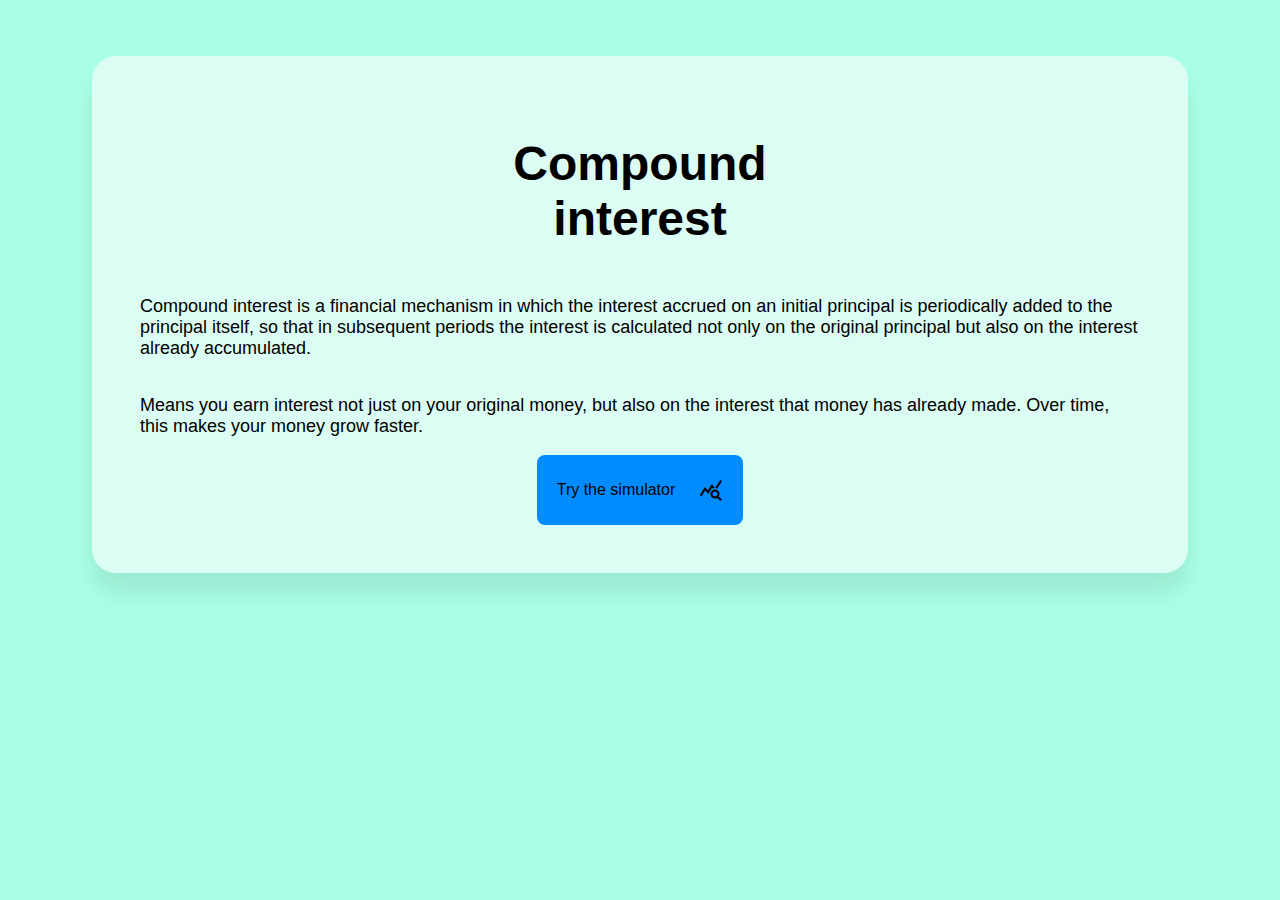
<file: index.html>
<!DOCTYPE html>
<html lang="eng">
    <head>
        <meta charset="utf-8" />
        <meta name="viewport" content="width=device-width,initial-scale=1" />
        <title>Compound Interest</title>
        <link rel="stylesheet" href="style.css">

        <link rel="stylesheet" href="https://fonts.googleapis.com/css2?family=Material+Symbols+Outlined:opsz,wght,FILL,GRAD@24,400,0,0&icon_names=query_stats" />

    </head>
    <body>
        <div class="hero-section">
            <h1 class="hero-title">Compound <br> interest</h1>
            <div class="hero-description">
                <p>Compound interest is a financial mechanism in which the interest accrued on an initial principal is periodically added to the principal itself, so that in subsequent periods the interest is calculated not only on the original principal but also on the interest already accumulated.</p>
                <p>Means you earn interest not just on your original money, but also on the interest that money has already made. Over time, this makes your money grow faster.</p>
            </div>
            <a class="command" href="calculator.html">
                <p>Try the simulator</p>
                <span class="material-symbols-outlined">query_stats</span>
            </a>
        </div>
        <script src="calculate.js"></script>
    </body>
</html>
</file>
<file: style.css>
:root{
    --bg: #a8ffe5;
    --hero: #dcfdf3;
    --hover: #75c1ff;
    --main: #008cff;
    --border: #e5e7eb;
}

body{
    background-color: var(--bg);
    display: flex;
    justify-content: center;
    align-items: center;
    padding-top: 48px;
    font-family: "Montserrat", sans-serif;
}
.hero-section{
    background-color: var(--hero);
    width: 80%;
    max-width: 1000px;
    box-shadow:0 20px 20px rgba(0, 0, 0, 0.08);
    border-radius: 24px;
    padding: 48px;
    
    display: flex;
    flex-direction: column;
    align-items: center;
}

.hero-title{
    font-size: 48px;
    text-align: center;
}

.hero-description{
    display: flex;
    flex-direction: column;
    font-size: large;
    text-align: left;

}

.command{
    display: flex;
    flex-direction: row;
    align-items: center;
    gap: 24px;
}

a{
    text-decoration: none;
    color: inherit;
    padding: 10px 20px;
    text-align: center;
    border-radius: 8px;
    background-color: var(--main);
    font-size: 16px;
}

a:hover{
    background-color: var(--hover);
}

.controlsRow{
    display: flex;
    flex-wrap: wrap;
    flex-direction: row;
    justify-content: space-between;
    align-items: start;
    gap: 12px;
    margin-top: 24px;
}

.input{
    display: flex;
    flex-direction: column;
    min-width: 170px;
}

input{

    padding:8px 10px; 
    border-radius:8px; 
    border:1px solid var(--border); 
}

select{
    padding:8px 10px; 
    border-radius:8px; 
    border:1px solid var(--border); 
    min-width: 200px; 
    background-color: white;
}

#calcBtn {
    min-width: 190px;
    background-color: var(--main);
    border: none;
    padding: 10px 20px;
    text-align: center;
    text-decoration: none;
    font-size: 16px;
    cursor: pointer;
    border-radius: 4px;
    align-self: center;
}

#calcBtn:hover {
    background-color: var(--hover);
}

.result{
    margin-top: 24px;
    text-align:left
}
</file>
